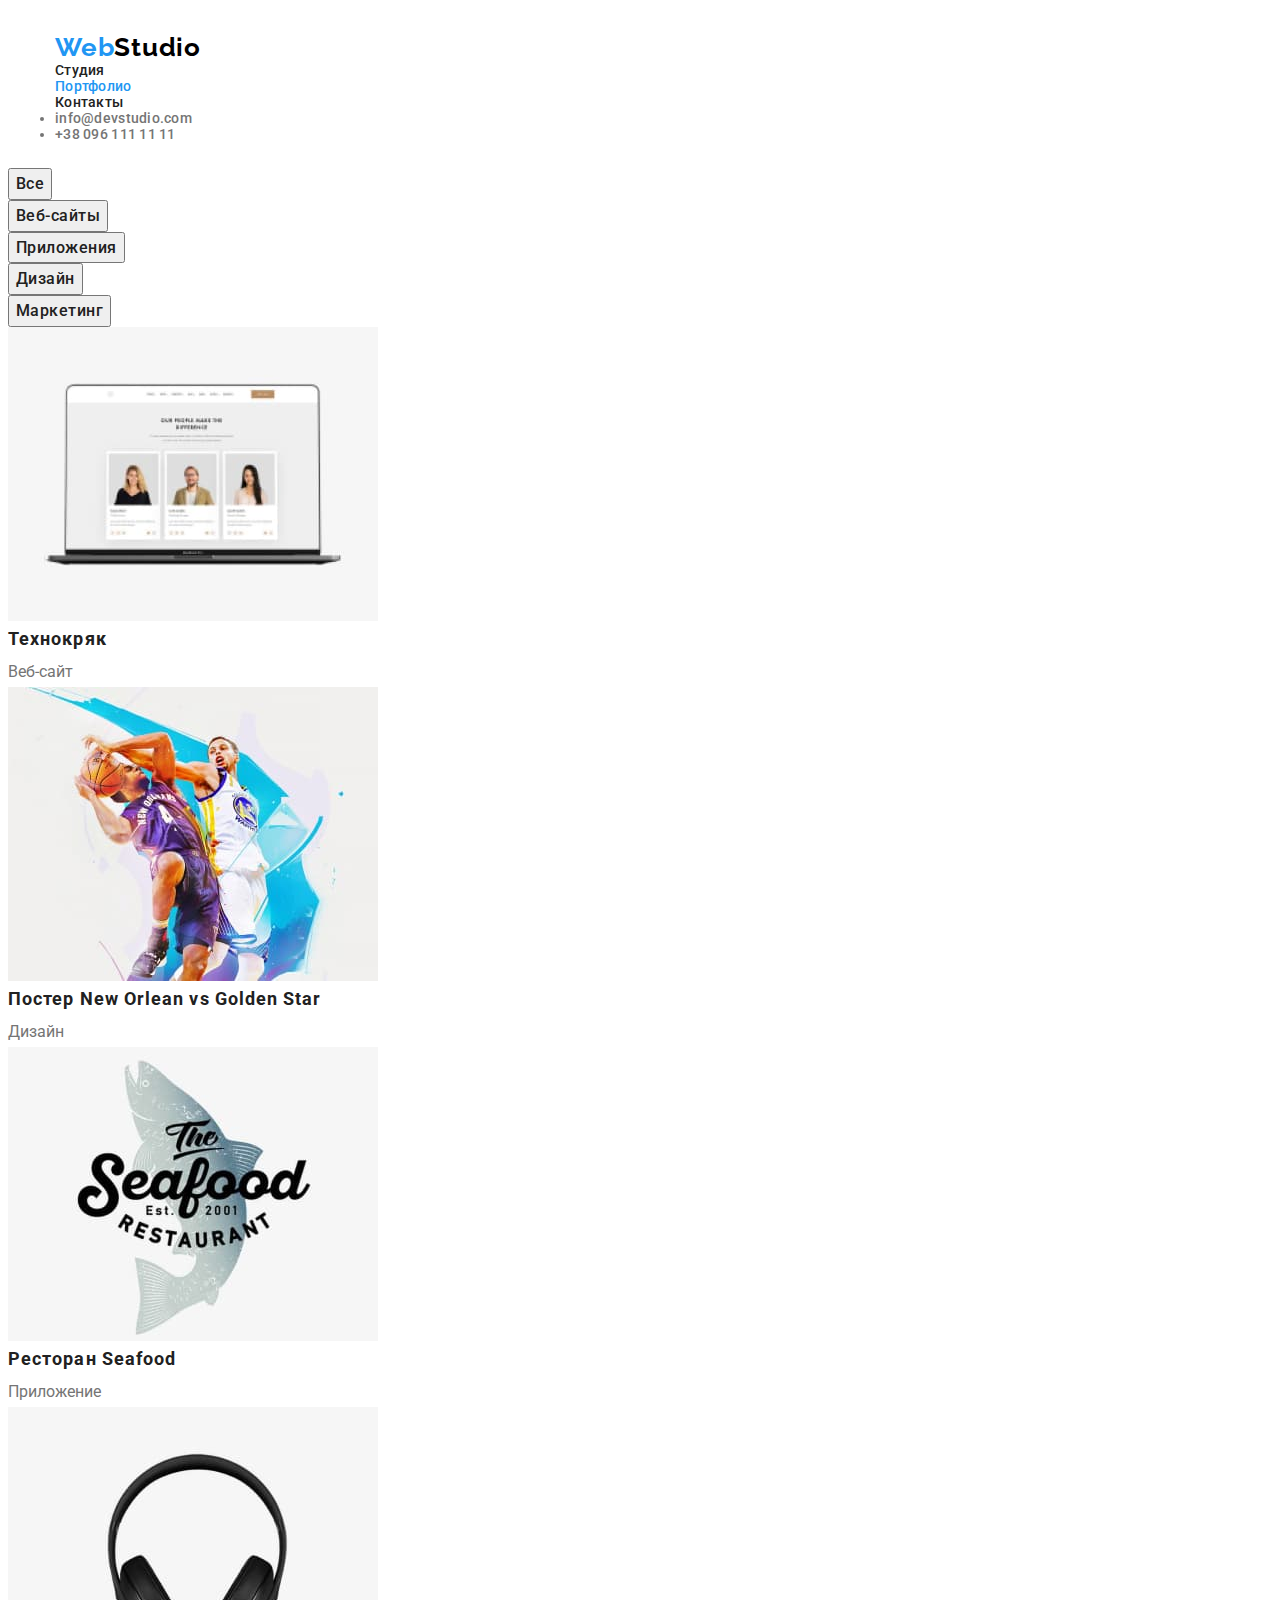
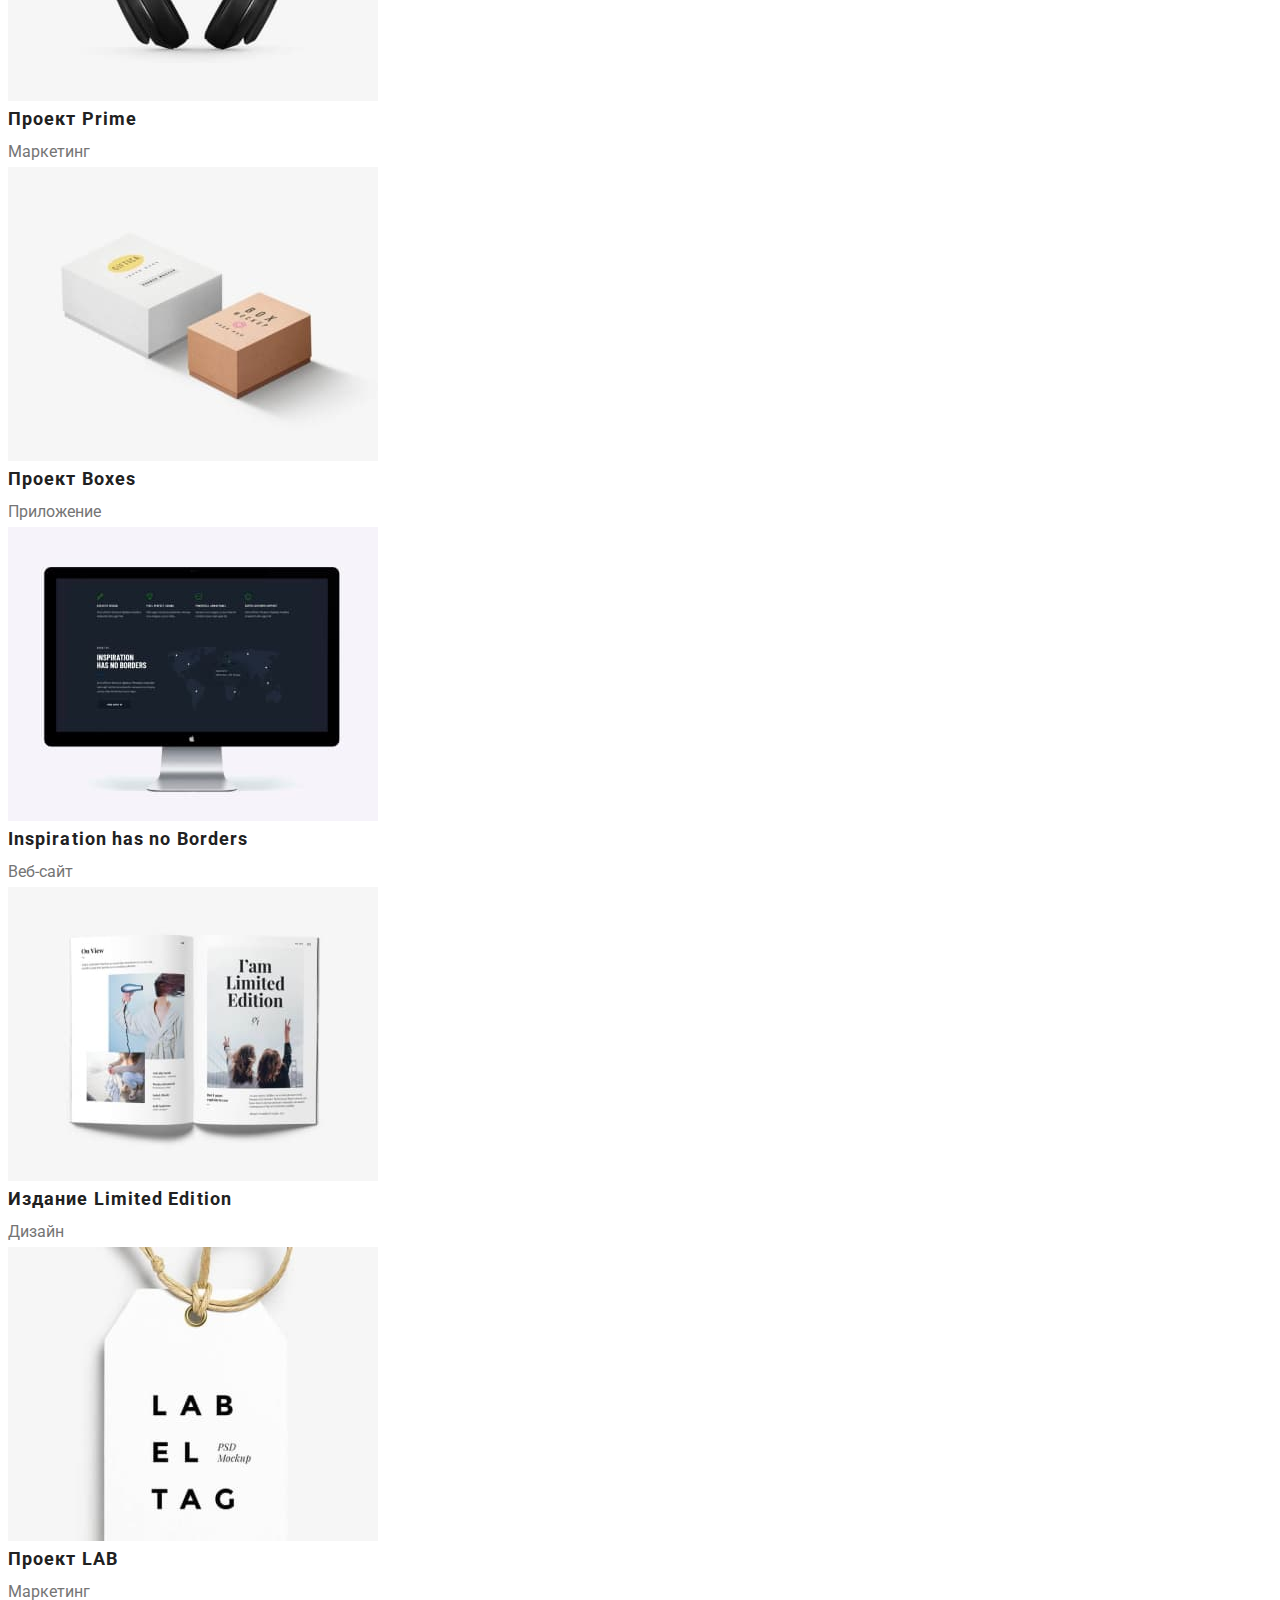
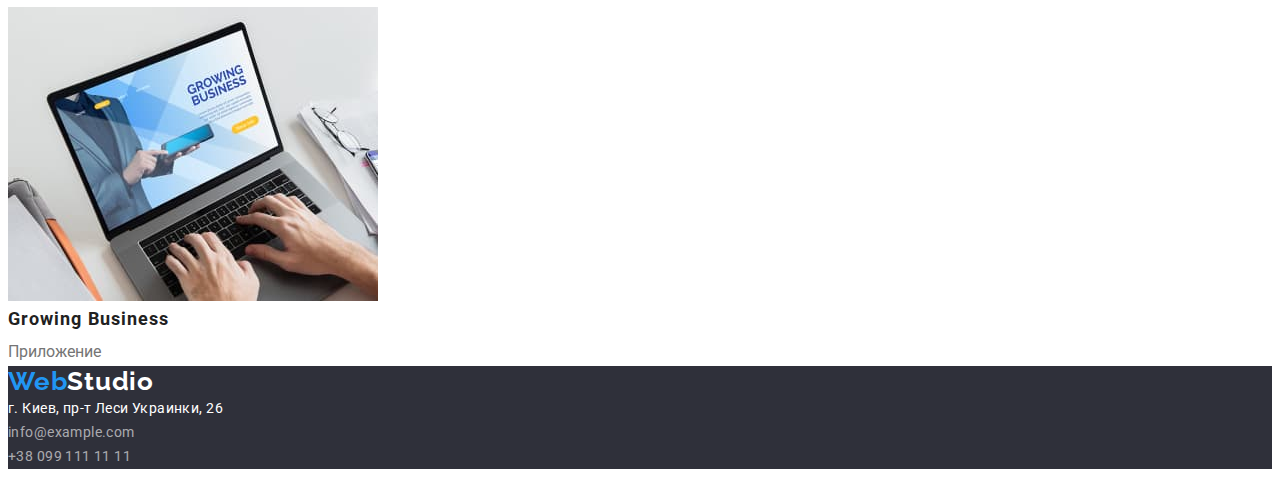
<file: portfolio.html>
<!DOCTYPE html>
<html lang="ru">
  <head>
    <meta charset="UTF-8" />
    <meta http-equiv="X-UA-Compatible" content="IE=edge" />
    <meta name="viewport" content="width=device-width, initial-scale=1.0" />
    <title>Document</title>
    <link
      rel="stylesheet"
      href="https://cdnjs.cloudflare.com/ajax/libs/modern-normalize/1.1.0/modern-normalize.min.css"
      integrity="sha512-wpPYUAdjBVSE4KJnH1VR1HeZfpl1ub8YT/NKx4PuQ5NmX2tKuGu6U/JRp5y+Y8XG2tV+wKQpNHVUX03MfMFn9Q=="
      crossorigin="anonymous"
      referrerpolicy="no-referrer"
    />

    <link rel="stylesheet" href="./css/style.css" />
    <link rel="preconnect" href="https://fonts.googleapis.com" />
    <link rel="preconnect" href="https://fonts.gstatic.com" crossorigin />
    <link
      href="https://fonts.googleapis.com/css2?family=Raleway:wght@700&family=Roboto:wght@400;500;700;900&display=swap"
      rel="stylesheet"
    />
  </head>
  <body class="page">
    <header class="header">
      <div class="container">
        <nav>
          <a href="./index.html" class="navigation-logo link"
            ><span class="navigation-logo-first">Web</span>Studio</a
          >
          <ul class="navigation-list list">
            <li class="navigation-item">
              <a href="./index.html" rel="nofollow norefferer noopener" class="navigation-link link"
                >Студия</a
              >
            </li>
            <li class="navigation-item">
              <a
                href="./portfolio.html"
                rel="nofollow norefferer noopener"
                class="navigation-link link current link"
                >Портфолио</a
              >
            </li>
            <li class="navigation-item"><a href="" class="navigation-link link">Контакты</a></li>
          </ul>
        </nav>
        <ul>
          <li><a href="mailto:info@devstudio.com" class="contacts link">info@devstudio.com</a></li>
          <li><a href="tel:+380961111111" class="contacts link">+38 096 111 11 11</a></li>
        </ul>
      </div>
    </header>
    <main>
      <section class="portfolio">
        <h1 class="visually-hidden">Портфолио</h1>
        <ul class="portfolio-btn-list list">
          <li class="portfolio-btn-item">
            <button type="button" class="button primary">Все</button>
          </li>
          <li class="portfolio-btn-item">
            <button type="button" class="button primary">Веб-сайты</button>
          </li>
          <li class="portfolio-btn-item">
            <button type="button" class="button primary">Приложения</button>
          </li>
          <li class="portfolio-btn-item">
            <button type="button" class="button primary">Дизайн</button>
          </li>
          <li class="portfolio-btn-item">
            <button type="button" class="button primary">Маркетинг</button>
          </li>
        </ul>
        <ul class="portfolio-list list">
          <li class="portfolio-item">
            <img src="./image/portfolio-jpg-1.jpg" alt="Технокряк" height="294" width="370" />
            <h2 class="portfolio-item-title">Технокряк</h2>
            <p class="portfolio-item-text text">Веб-сайт</p>
          </li>
          <li class="portfolio-item">
            <img
              src="./image/portfolio-jpg-2.jpg"
              alt="Постер New Orlean vs Golden Star"
              height="294"
              width="370"
            />
            <h2 class="portfolio-item-title">
              Постер <span lang="en"> New Orlean vs Golden Star</span>
            </h2>
            <p class="portfolio-item-text text">Дизайн</p>
          </li>
          <li class="portfolio-item">
            <img
              src="./image/portfolio-jpg-3.jpg"
              alt="Ресторан Seafood"
              height="294"
              width="370"
            />
            <h2 class="portfolio-item-title">Ресторан <span lang="en">Seafood</span></h2>
            <p class="portfolio-item-text text">Приложение</p>
          </li>
          <li class="portfolio-item">
            <img src="./image/portfolio-jpg-4.jpg" alt="Проект Prime" height="294" width="370" />
            <h2 class="portfolio-item-title">Проект <span lang="en">Prime</span></h2>
            <p class="portfolio-item-text text">Маркетинг</p>
          </li>
          <li class="portfolio-item">
            <img src="./image/portfolio-jpg-5.jpg" alt="Проект Boxes" height="294" width="370" />
            <h2 class="portfolio-item-title">Проект <span lang="en">Boxes</span></h2>
            <p class="portfolio-item-text text">Приложение</p>
          </li>
          <li class="portfolio-item">
            <img
              src="./image/portfolio-jpg-6.jpg"
              alt="Inspiration has no Borders"
              height="294"
              width="370"
            />
            <h2 lang="en" class="portfolio-item-title">Inspiration has no Borders</h2>
            <p class="portfolio-item-text text">Веб-сайт</p>
          </li>
          <li class="portfolio-item">
            <img
              src="./image/portfolio-jpg-7.jpg"
              alt="Издание Limited Edition"
              height="294"
              width="370"
            />
            <h2 class="portfolio-item-title">Издание <span lang="en">Limited Edition</span></h2>
            <p class="portfolio-item-text text">Дизайн</p>
          </li>
          <li class="portfolio-item">
            <img src="./image/portfolio-jpg-8.jpg" alt="Проект LAB" height="294" width="370" />
            <h2 class="portfolio-item-title">Проект <span lang="en">LAB</span></h2>
            <p class="portfolio-item-text text">Маркетинг</p>
          </li>
          <li class="portfolio-item">
            <img
              src="./image/portfolio-jpg-9.jpg"
              alt="Growing Business"
              height="294"
              width="370"
            />
            <h2 lang="en" class="portfolio-item-title">Growing Business</h2>
            <p class="portfolio-item-text text">Приложение</p>
          </li>
        </ul>
      </section>
    </main>
    <footer class="footer">
      <a href="./index.html" class="navigation-logo-footer link"
        ><span class="navigation-logo-first footer-logo">Web</span>Studio</a
      >
      <address>
        <ul class="list">
          <li>
            <a
              href="https://goo.gl/maps/Vpe6fb8DpmaJ3iNz8"
              target="_blank"
              rel="nofollow norefferer noopener"
              class="adress link"
            >
              г. Киев, пр-т Леси Украинки, 26
            </a>
          </li>
          <li>
            <a href="mailto:info@example.com" class="footer-contacts link">info@example.com</a>
          </li>
          <li><a href="tel:+380991111111" class="footer-contacts link">+38 099 111 11 11</a></li>
        </ul>
      </address>
    </footer>
  </body>
</html>
</file>
<file: css/style.css>
:root {
  --primary-text-color: #757575;
  --title-text-color: #000000;
  --accent-text-color: #2196f3;
  --primary-white-color: #ffffff;
  --primary-title-color: #212121;
}
* {
  box-sizing: border-box;
}

p,
h1,
h2,
h3,
h4,
h5,
h6 {
  margin: 0;
}
ul {
  margin: 0;
  padding: 0;
}
img {
  display: block;
}
button {
  cursor: pointer;
}
body {
  font-family: 'Roboto', sans-serif;
  color: var(--primary-text-color);
}
.container {
  width: 1200px;
  padding-left: 15px;
  padding-right: 15px;
  margin: 0 auto;
}
.page {
  background-color: #ffffff;
  color: var(--primary-text-color);
}

.list {
  list-style: none;
}
.link {
  text-decoration: none;
}

.text {
  color: var(--primary-text-color);
}
.title {
  font-size: 36px;
  line-height: 1.16;
  text-align: center;
  letter-spacing: 0.03em;
  color: var(--primary-title-color);
}

.navigation-item .navigation-link.current {
  color: var(--accent-text-color);
}
/*---------------SITE NAV------------------- */
.navigation-logo {
  font-family: 'Raleway', sans-serif;
  font-weight: 700;
  font-size: 26px;
  line-height: calc(31 / 26);
  letter-spacing: 0.03em;
  color: var(--title-text-color);
}
.navigation-logo:hover,
.navigation-logo:focus {
  color: var(--accent-text-color);
}

.navigation-logo-first {
  color: var(--accent-text-color);
}
.navigation-logo-first:hover,
.navigation-logo-first :focus {
  color: var(--title-text-color);
}
.header {
  font-weight: 500;
  font-size: 14px;
  line-height: 1.14;
  letter-spacing: 0.02em;
  padding-top: 24px;
  padding-bottom: 25px;
}
.navigation-link {
  color: var(--primary-title-color);
}
.navigation-link:hover,
.navigation-link:focus {
  color: var(--accent-text-color);
}
.contacts {
  font-style: normal;
  color: var(--primary-text-color);
}

.contacts:hover,
.contacts:focus {
  color: var(--accent-text-color);
}

/*---------------HERO------------------- */
.hero {
  background-color: #2f303a;
}

.hero-title {
  font-weight: 900;
  font-size: 44px;
  line-height: 1.36;
  text-align: center;
  letter-spacing: 0.06em;
  text-transform: uppercase;

  color: var(--primary-white-color);
}

.button.secondary {
  font-family: inherit;
  font-size: 16px;
  line-height: 1.87;
  display: flex;
  align-items: center;
  text-align: center;
  letter-spacing: 0.06em;
  background-color: var(--accent-text-color);
  color: var(--primary-white-color);
}
/*---------------особенности------------------- */
.peculiarities-item-title {
  font-size: 14px;
  line-height: 1.14;
  letter-spacing: 0.03em;
  text-transform: uppercase;
  color: var(--primary-title-color);
}
.peculiarities-item-text {
  font-size: 14px;
  line-height: 1.71;
  letter-spacing: 0.03em;
}
/*---------------команда------------------- */
.team-item-title {
  font-weight: 500;
  font-size: 16px;
  line-height: 1.18;
  text-align: center;
  letter-spacing: 0.03em;
  color: var(--primary-title-color);
}
.team-item-text {
  font-size: 16px;
  line-height: 1.18;
  text-align: center;
  letter-spacing: 0.03em;
}
/*---------------футер------------------- */
.footer {
  background-color: #2f303a;
}
.adress {
  font-style: normal;
  font-size: 14px;
  line-height: 1.71;
  letter-spacing: 0.03em;
  color: var(--primary-white-color);
}
.adress:hover,
.adress:focus {
  color: var(--accent-text-color);
}

.footer-logo:hover,
.footer-logo:focus {
  color: var(--primary-white-color);
}
.navigation-logo-footer {
  font-family: 'Raleway', sans-serif;
  font-weight: 700;
  font-size: 26px;
  line-height: calc(31 / 26);
  letter-spacing: 0.03em;
  color: var(--primary-white-color);
}
.navigation-logo-footer:hover,
.navigation-logo-footer:focus {
  color: var(--accent-text-color);
}
.footer-contacts {
  font-family: Roboto;
  font-style: normal;
  font-weight: normal;
  font-size: 14px;
  line-height: 1.71;
  letter-spacing: 0.03em;
  color: rgba(255, 255, 255, 0.6);
}
.footer-contacts:hover,
.footer-contacts:focus {
  color: var(--accent-text-color);
}
/*---------------портфолио------------------- */
.visually-hidden {
  position: absolute;
  width: 1px;
  height: 1px;
  margin: -1px;
  padding: 0;
  overflow: hidden;
  border: 0;
  clip: rect(0 0 0 0);
}

.button.primary {
  font-family: inherit;
  font-style: normal;
  font-weight: 500;
  font-size: 16px;
  line-height: 1.62;
  text-align: center;
  letter-spacing: 0.03em;
  color: var(--primary-title-color);
}
.button.primary:hover,
.button.primary:focus {
  color: var(--primary-white-color);
  background-color: var(--accent-text-color);
}

.portfolio-item-title {
  font-size: 18px;
  line-height: 2;
  letter-spacing: 0.06em;
  color: var(--primary-title-color);
}
.portfolio-item-text {
  font-size: 16px;
  line-height: 1.87;
}
</file>
